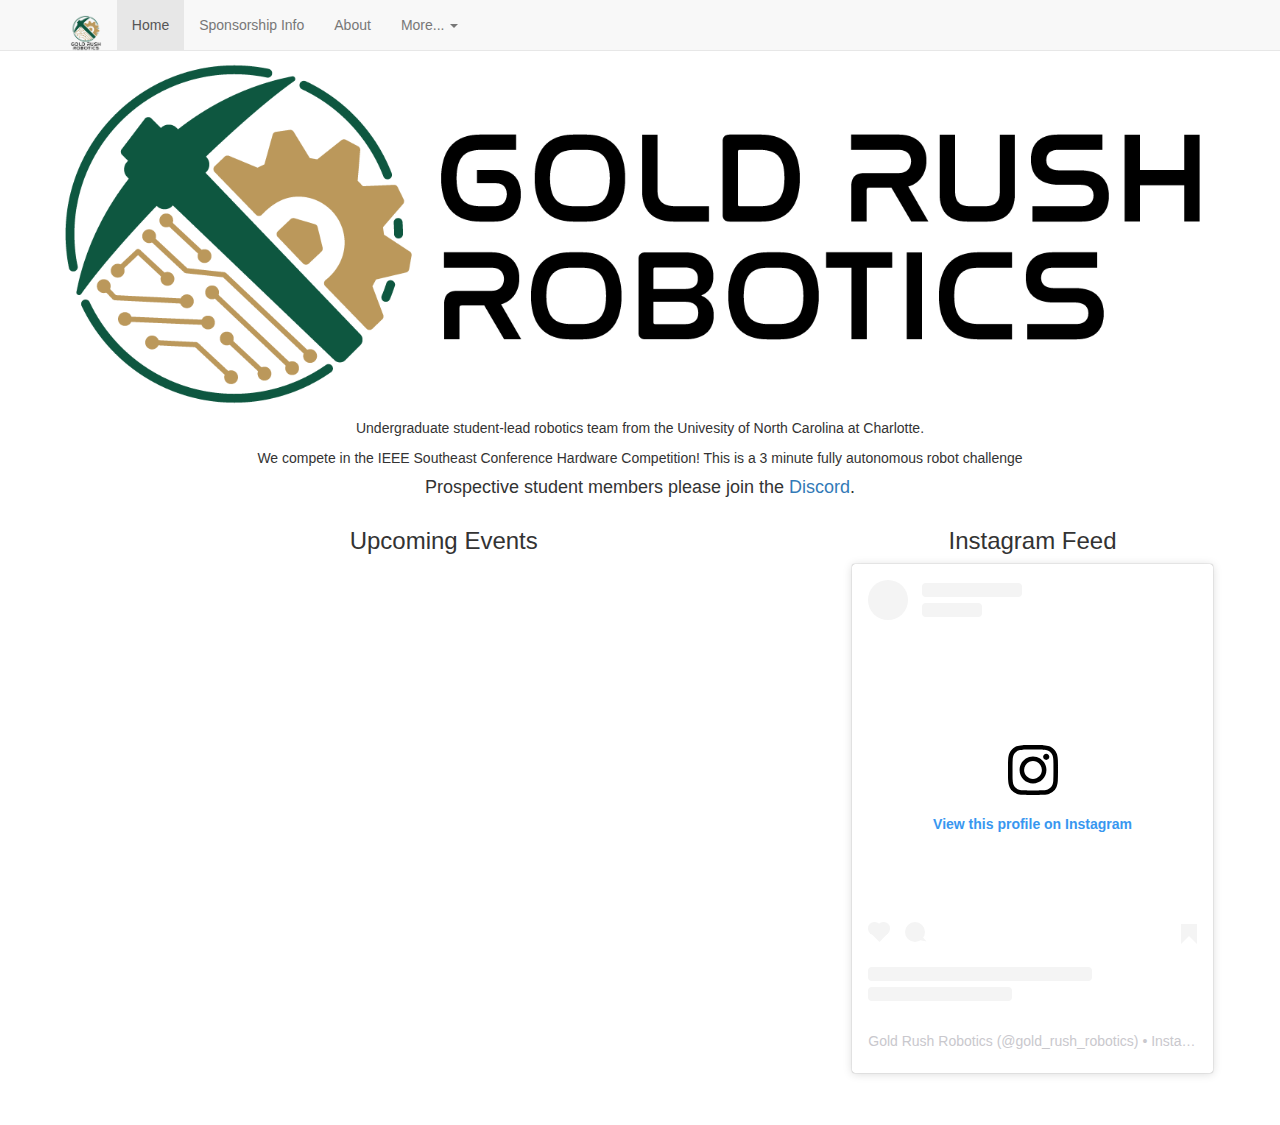
<file: index.html>
<!DOCTYPE html>
<html>

<head>
    <title>Gold Rush Robotics</title>
    <link href="https://fonts.googleapis.com/css?family=Inconsolata" rel="stylesheet">
    <style>
        body {
            font-family: 'Inconsolata';
            font-size: calc(20px + 0.4vw);

            padding: 4vw;
            padding-top: 50px;
            background-color: white;
            color: black;
            text-align: center;
        }

        img {
            width: 100%;
        }

        p {
            margin-top: 4vh;
        }
    </style>
	<script src="//ajax.googleapis.com/ajax/libs/jquery/1.11.0/jquery.min.js"></script>
	<script src="//netdna.bootstrapcdn.com/bootstrap/3.1.1/js/bootstrap.min.js"></script>
	<link rel="stylesheet" type="text/css" href="//netdna.bootstrapcdn.com/bootstrap/3.1.1/css/bootstrap.min.css">

	
</head>
	
	<nav class="navbar navbar-default navbar-fixed-top">
      <div class="container">
		  <div class="navbar-header">
          <button type="button" class="navbar-toggle collapsed" data-toggle="collapse" data-target="#navbar" aria-expanded="false" aria-controls="navbar">
            <span class="sr-only">Toggle navigation</span>
            <span class="icon-bar"></span>
            <span class="icon-bar"></span>
            <span class="icon-bar"></span>
          </button>
          <a class="navbar-brand" href="index.html">
      		<img src="assets/Logo_VerticalMainBlackText.png" alt="..." height="36">
    		</a>
        </div>
        <div id="navbar" class="navbar-collapse collapse">
          <ul class="nav navbar-nav">
			
            <li class="active"><a href="#">Home</a></li>
            <li><a href="sponsor.html">Sponsorship Info</a></li>
            <li><a href="about.html">About</a></li>
            <li class="dropdown">
              <a href="#" class="dropdown-toggle" data-toggle="dropdown" role="button" aria-haspopup="true" aria-expanded="false">More... <span class="caret"></span></a>
              <ul class="dropdown-menu">
                <li><a href="sponsors.html">Wonderful Sponsors</a></li>
				<li><a href="contact.html">Contact us</a></li>
                <li role="separator" class="divider"></li>
                <li class="dropdown-header">History</li>
                <li><a href="history/2022-23.html">2022-2023</a></li>
				<li><a href="history/2021-22.html">2021-2022</a></li>
				<li><a href="history/2020-21.html">2020-2021</a></li>
              </ul>
            </li>
          </ul>
        </div><!--/.nav-collapse -->
      </div>
    </nav>

<body>
    
        <img src="assets/Logo_HorizontalMainBlackText.png" alt="UNCC Gold Rush Robotics Logo">
        <p>Undergraduate student-lead robotics team from the Univesity of North Carolina at Charlotte.</p>
		<p>We compete in the IEEE Southeast Conference Hardware Competition! This is a 3 minute fully autonomous robot challenge</p>
        <h4>Prospective student members please join the <a href="https://discord.gg/9F9WGJF">Discord</a>.</h4>
	
		<div class="container-fluid">
			<div class="row">
				<div class="col-lg-8 vh-100">
					<h3>Upcoming Events</h3>
        			<iframe src="https://embed.styledcalendar.com/#zRGBX0dhjOb0eanO3jr4" title="Styled Calendar" class="styled-calendar-container" style="width: 100%; border: none;" data-cy="calendar-embed-iframe"></iframe>
				<script async type="module" src="https://embed.styledcalendar.com/assets/parent-window.js"></script>
				</div>
				<div class="col-lg-4 vh-100">
					<h3>Instagram Feed</h3>
					<blockquote class="instagram-media" data-instgrm-permalink="https://www.instagram.com/gold_rush_robotics/?utm_source=ig_embed&amp;utm_campaign=loading" data-instgrm-version="14" style=" background:#FFF; border:0; border-radius:3px; box-shadow:0 0 1px 0 rgba(0,0,0,0.5),0 1px 10px 0 rgba(0,0,0,0.15); margin: 1px; max-width:540px; min-width:326px; padding:0; width:99.375%; width:-webkit-calc(100% - 2px); width:calc(100% - 2px);"><div style="padding:16px;"> <a href="https://www.instagram.com/gold_rush_robotics/?utm_source=ig_embed&amp;utm_campaign=loading" style=" background:#FFFFFF; line-height:0; padding:0 0; text-align:center; text-decoration:none; width:100%;" target="_blank"> <div style=" display: flex; flex-direction: row; align-items: center;"> <div style="background-color: #F4F4F4; border-radius: 50%; flex-grow: 0; height: 40px; margin-right: 14px; width: 40px;"></div> <div style="display: flex; flex-direction: column; flex-grow: 1; justify-content: center;"> <div style=" background-color: #F4F4F4; border-radius: 4px; flex-grow: 0; height: 14px; margin-bottom: 6px; width: 100px;"></div> <div style=" background-color: #F4F4F4; border-radius: 4px; flex-grow: 0; height: 14px; width: 60px;"></div></div></div><div style="padding: 19% 0;"></div> <div style="display:block; height:50px; margin:0 auto 12px; width:50px;"><svg width="50px" height="50px" viewBox="0 0 60 60" version="1.1" xmlns="https://www.w3.org/2000/svg" xmlns:xlink="https://www.w3.org/1999/xlink"><g stroke="none" stroke-width="1" fill="none" fill-rule="evenodd"><g transform="translate(-511.000000, -20.000000)" fill="#000000"><g><path d="M556.869,30.41 C554.814,30.41 553.148,32.076 553.148,34.131 C553.148,36.186 554.814,37.852 556.869,37.852 C558.924,37.852 560.59,36.186 560.59,34.131 C560.59,32.076 558.924,30.41 556.869,30.41 M541,60.657 C535.114,60.657 530.342,55.887 530.342,50 C530.342,44.114 535.114,39.342 541,39.342 C546.887,39.342 551.658,44.114 551.658,50 C551.658,55.887 546.887,60.657 541,60.657 M541,33.886 C532.1,33.886 524.886,41.1 524.886,50 C524.886,58.899 532.1,66.113 541,66.113 C549.9,66.113 557.115,58.899 557.115,50 C557.115,41.1 549.9,33.886 541,33.886 M565.378,62.101 C565.244,65.022 564.756,66.606 564.346,67.663 C563.803,69.06 563.154,70.057 562.106,71.106 C561.058,72.155 560.06,72.803 558.662,73.347 C557.607,73.757 556.021,74.244 553.102,74.378 C549.944,74.521 548.997,74.552 541,74.552 C533.003,74.552 532.056,74.521 528.898,74.378 C525.979,74.244 524.393,73.757 523.338,73.347 C521.94,72.803 520.942,72.155 519.894,71.106 C518.846,70.057 518.197,69.06 517.654,67.663 C517.244,66.606 516.755,65.022 516.623,62.101 C516.479,58.943 516.448,57.996 516.448,50 C516.448,42.003 516.479,41.056 516.623,37.899 C516.755,34.978 517.244,33.391 517.654,32.338 C518.197,30.938 518.846,29.942 519.894,28.894 C520.942,27.846 521.94,27.196 523.338,26.654 C524.393,26.244 525.979,25.756 528.898,25.623 C532.057,25.479 533.004,25.448 541,25.448 C548.997,25.448 549.943,25.479 553.102,25.623 C556.021,25.756 557.607,26.244 558.662,26.654 C560.06,27.196 561.058,27.846 562.106,28.894 C563.154,29.942 563.803,30.938 564.346,32.338 C564.756,33.391 565.244,34.978 565.378,37.899 C565.522,41.056 565.552,42.003 565.552,50 C565.552,57.996 565.522,58.943 565.378,62.101 M570.82,37.631 C570.674,34.438 570.167,32.258 569.425,30.349 C568.659,28.377 567.633,26.702 565.965,25.035 C564.297,23.368 562.623,22.342 560.652,21.575 C558.743,20.834 556.562,20.326 553.369,20.18 C550.169,20.033 549.148,20 541,20 C532.853,20 531.831,20.033 528.631,20.18 C525.438,20.326 523.257,20.834 521.349,21.575 C519.376,22.342 517.703,23.368 516.035,25.035 C514.368,26.702 513.342,28.377 512.574,30.349 C511.834,32.258 511.326,34.438 511.181,37.631 C511.035,40.831 511,41.851 511,50 C511,58.147 511.035,59.17 511.181,62.369 C511.326,65.562 511.834,67.743 512.574,69.651 C513.342,71.625 514.368,73.296 516.035,74.965 C517.703,76.634 519.376,77.658 521.349,78.425 C523.257,79.167 525.438,79.673 528.631,79.82 C531.831,79.965 532.853,80.001 541,80.001 C549.148,80.001 550.169,79.965 553.369,79.82 C556.562,79.673 558.743,79.167 560.652,78.425 C562.623,77.658 564.297,76.634 565.965,74.965 C567.633,73.296 568.659,71.625 569.425,69.651 C570.167,67.743 570.674,65.562 570.82,62.369 C570.966,59.17 571,58.147 571,50 C571,41.851 570.966,40.831 570.82,37.631"></path></g></g></g></svg></div><div style="padding-top: 8px;"> <div style=" color:#3897f0; font-family:Arial,sans-serif; font-size:14px; font-style:normal; font-weight:550; line-height:18px;">View this profile on Instagram</div></div><div style="padding: 12.5% 0;"></div> <div style="display: flex; flex-direction: row; margin-bottom: 14px; align-items: center;"><div> <div style="background-color: #F4F4F4; border-radius: 50%; height: 12.5px; width: 12.5px; transform: translateX(0px) translateY(7px);"></div> <div style="background-color: #F4F4F4; height: 12.5px; transform: rotate(-45deg) translateX(3px) translateY(1px); width: 12.5px; flex-grow: 0; margin-right: 14px; margin-left: 2px;"></div> <div style="background-color: #F4F4F4; border-radius: 50%; height: 12.5px; width: 12.5px; transform: translateX(9px) translateY(-18px);"></div></div><div style="margin-left: 8px;"> <div style=" background-color: #F4F4F4; border-radius: 50%; flex-grow: 0; height: 20px; width: 20px;"></div> <div style=" width: 0; height: 0; border-top: 2px solid transparent; border-left: 6px solid #f4f4f4; border-bottom: 2px solid transparent; transform: translateX(16px) translateY(-4px) rotate(30deg)"></div></div><div style="margin-left: auto;"> <div style=" width: 0px; border-top: 8px solid #F4F4F4; border-right: 8px solid transparent; transform: translateY(16px);"></div> <div style=" background-color: #F4F4F4; flex-grow: 0; height: 12px; width: 16px; transform: translateY(-4px);"></div> <div style=" width: 0; height: 0; border-top: 8px solid #F4F4F4; border-left: 8px solid transparent; transform: translateY(-4px) translateX(8px);"></div></div></div> <div style="display: flex; flex-direction: column; flex-grow: 1; justify-content: center; margin-bottom: 24px;"> <div style=" background-color: #F4F4F4; border-radius: 4px; flex-grow: 0; height: 14px; margin-bottom: 6px; width: 224px;"></div> <div style=" background-color: #F4F4F4; border-radius: 4px; flex-grow: 0; height: 14px; width: 144px;"></div></div></a><p style=" color:#c9c8cd; font-family:Arial,sans-serif; font-size:14px; line-height:17px; margin-bottom:0; margin-top:8px; overflow:hidden; padding:8px 0 7px; text-align:center; text-overflow:ellipsis; white-space:nowrap;"><a href="https://www.instagram.com/gold_rush_robotics/?utm_source=ig_embed&amp;utm_campaign=loading" style=" color:#c9c8cd; font-family:Arial,sans-serif; font-size:14px; font-style:normal; font-weight:normal; line-height:17px;" target="_blank">Gold Rush Robotics</a> (@<a href="https://www.instagram.com/gold_rush_robotics/?utm_source=ig_embed&amp;utm_campaign=loading" style=" color:#c9c8cd; font-family:Arial,sans-serif; font-size:14px; font-style:normal; font-weight:normal; line-height:17px;" target="_blank">gold_rush_robotics</a>) • Instagram photos and videos</p></div></blockquote> <script async src="//www.instagram.com/embed.js"></script>
				</div>
			</div>
		</div>
</body>

</html>
</file>
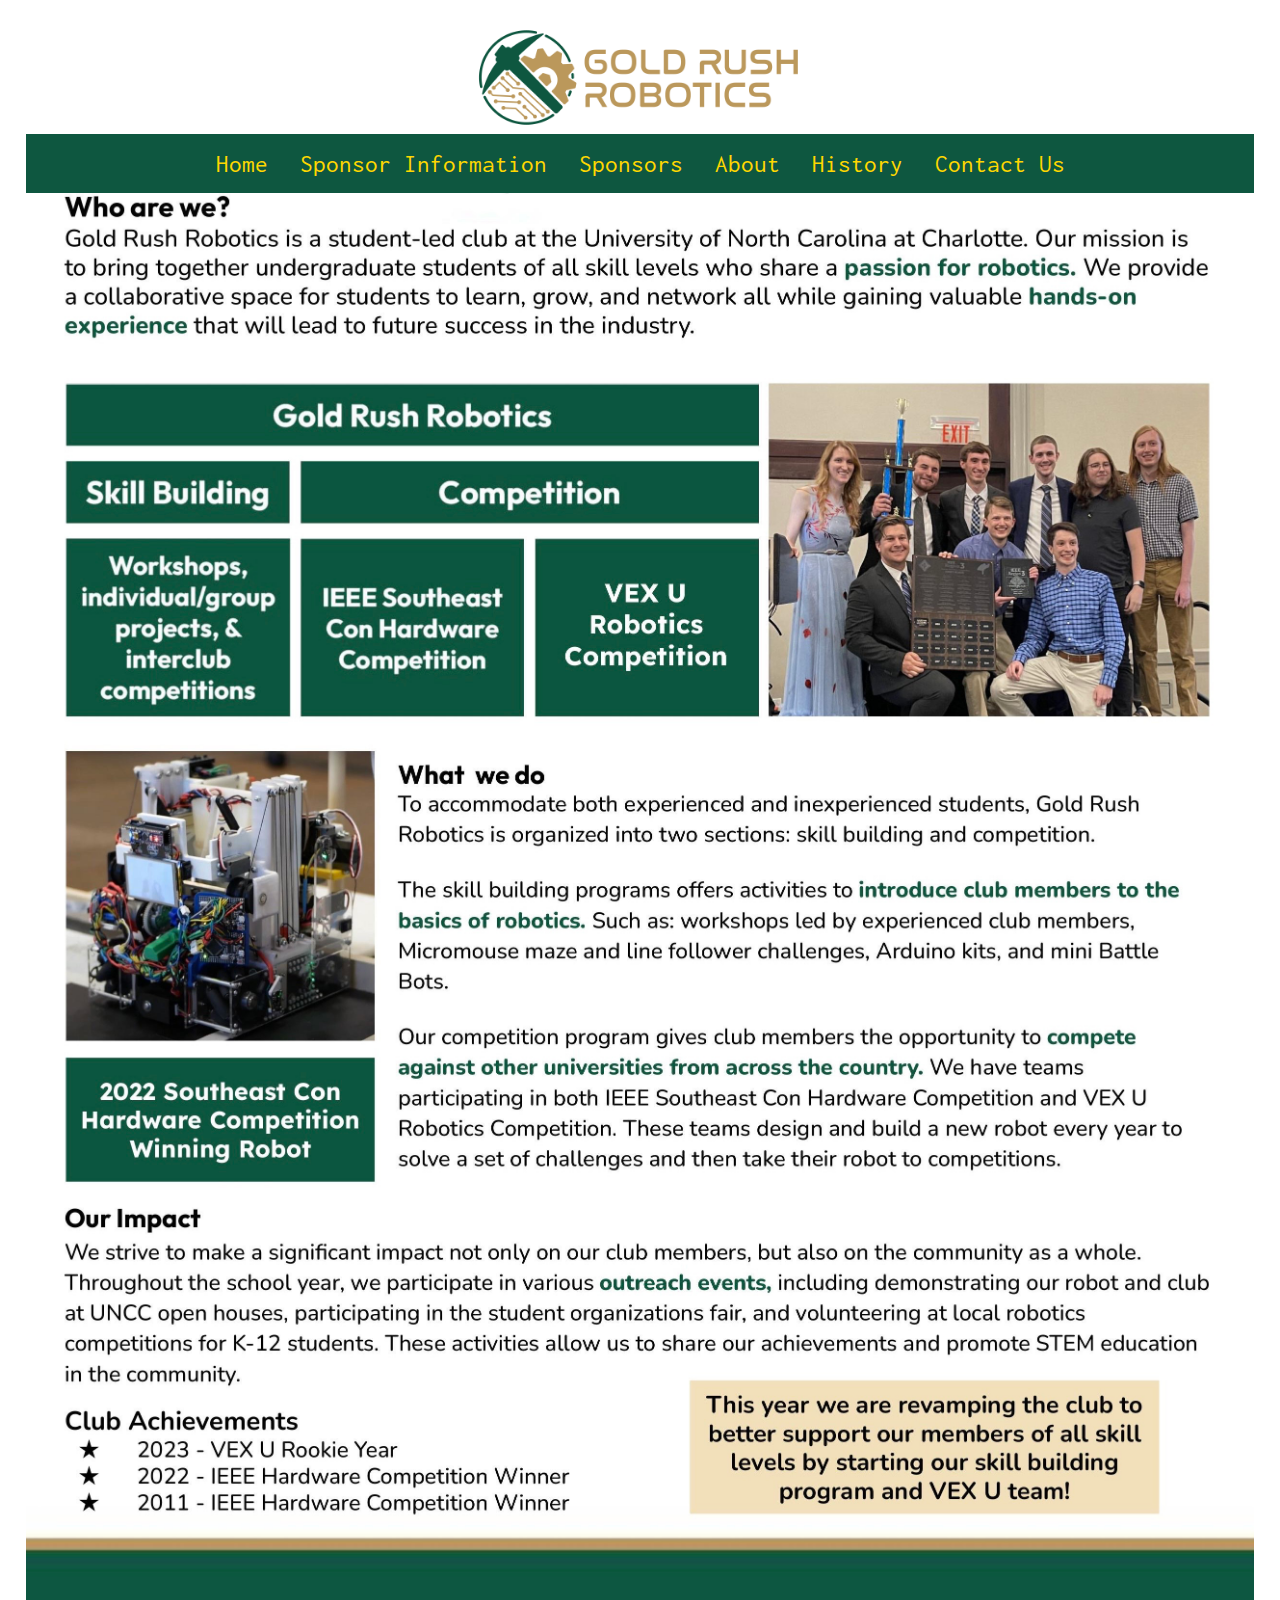
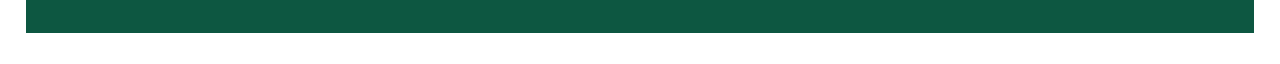
<file: SponserInformation.html>
<!DOCTYPE html>
<html>

<head>
    <title>Gold Rush Robotics - Charlotte's Student Run Robotics Club - Sponser Information</title>
    <link rel = "stylesheet" href = "styles/default.css">
    <link href="https://fonts.googleapis.com/css?family=Inconsolata" rel="stylesheet">
</head>

<body>
    <header>
        <img src = "images/WHITEBG_HorizontalMainGoldText.png" style = "height: 103.25px; width: 331px">
        <nav class = "navbar">
            <div class = "navbar-links">
            <ul>
                <li><a href = "index.html">Home</a></li> 
                <li><a href = "SponserInformation.html">Sponsor Information</a></li>
                <li><a href = "#">Sponsors</a></li>
                <li><a href = "#">About</a></li>
                <li><a href = "#">History</a></li>
                <li><a href = "#">Contact Us</a></li>
            </ul>
            </div>
        </nav>
    </header>
    <main>
        <img src = "images/IMG_8924.jpg">
    </main>
    <footer>

    </footer>
</body>

</html>
</file>
<file: styles/default.css>
*
{
    box-sizing: border-box;
}

body 
{
    font-family: 'Inconsolata';
    font-size: calc(20px + 0.4vw);

    padding: 2vw;
    padding-top: 2vw;
    background-color: white;
    color: black;
    text-align: center;
    margin: 0;
}

img 
{
    width: 100%;
}

.smallerLogo
{
    width: 100px;
    height: 100px;
    float: left top;
}

p 
{
    margin-top: 4vh;
}

ul 
{
    font-family: 'Inconsolata';
    font-size: calc(20px + 0.4vw);

    padding: 4vw;
    padding-top: 2vw;
    color: black;
    text-align: left; 

    padding: 0;
    margin: 0;
    text-decoration: none;
    box-sizing: border-box;
}

.navbar
{
    background: #0E5740;
    display: flex;
    justify-content: space-around;
    align-items: center;
    
}

.navbar-links ul
{
    margin: 0;
    padding: 0;
    display: flex;
    list-style: none;
}

.navbar-links li
{
    list-style: none;
}

.navbar-links li a
{
    text-decoration: none;
    color: gold;
    padding: 1rem;
    display: block;
}

.navbar-links li:hover
{
    background: #11694d;
    transition: .5s;
}

.upcoming-events ul
{
    display: flex;
    background: #0E5740;
    padding: 10px;
}

.upcoming-events li
{
    background: #11694d;
    padding: 5px;
    margin-left: 15px;
    color: gold;
}
</file>
